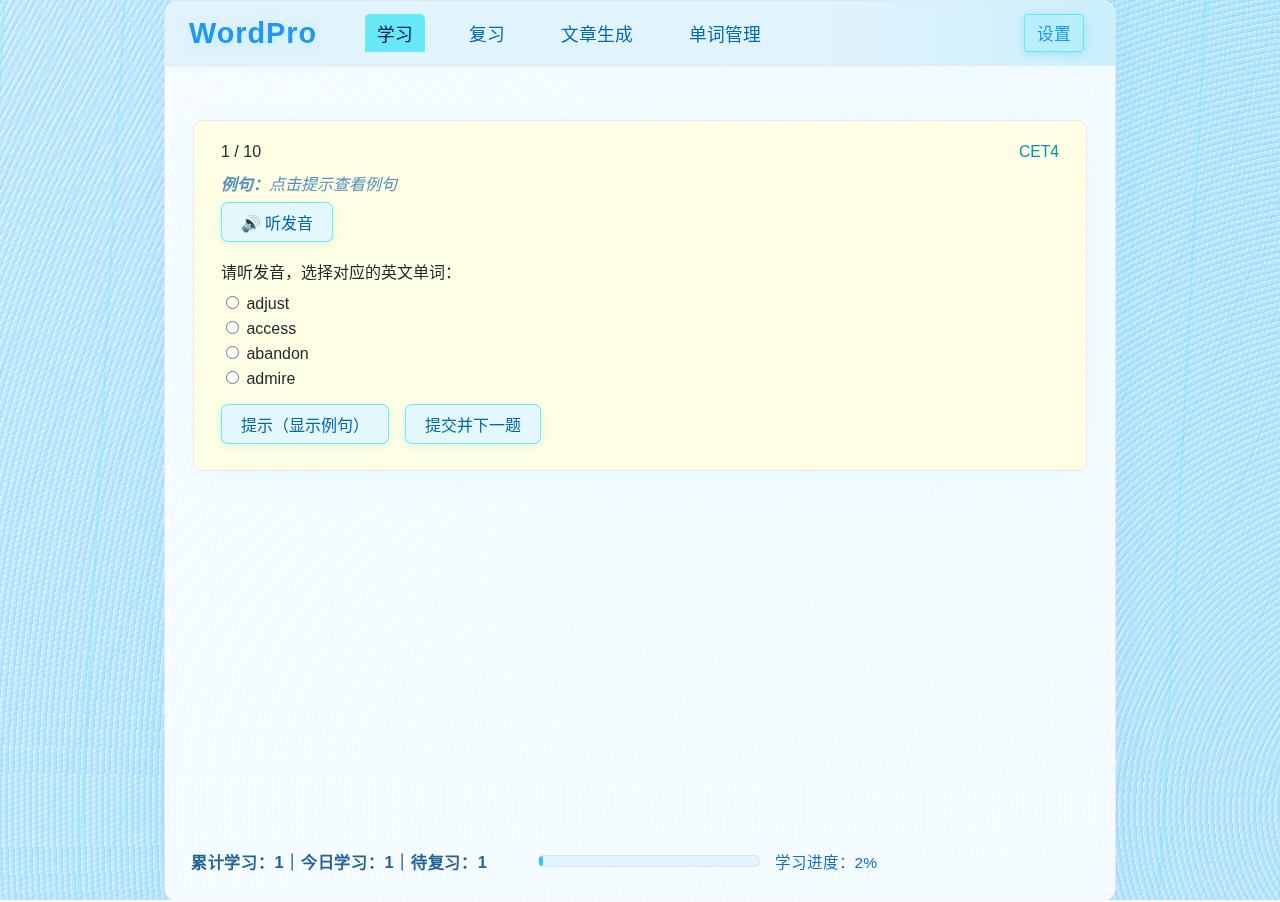
<file: index.html>
<!DOCTYPE html>
<html lang="zh-CN">
<head>
    <meta charset="UTF-8">
    <meta name="viewport" content="width=device-width, initial-scale=1.0">
    <title>单词学习系统</title>
    <link rel="stylesheet" href="style.css">
</head>
<body>
    <!-- 动态科技背景动画 -->
    <div id="tech-bg"></div>
    <!-- 主应用容器 -->
    <div id="app-root">
        <!-- 导航区域 -->
        <nav id="navbar">
            <div class="logo">WordPro</div>
            <ul class="nav-tabs">
                <li class="tab" data-tab="study">学习</li>
                <li class="tab" data-tab="review">复习</li>
                <li class="tab" data-tab="article">文章生成</li>
                <li class="tab" data-tab="words">单词管理</li>
            </ul>
        </nav>
        <!-- 动态内容区域（页面切换加载至此） -->
        <main id="main-panel"></main>
        <!-- 进度/统计显示区 -->
        <footer id="footer-stats">
            <div class="stats"></div>
            <div class="progress-bar-wrapper">
                <div class="progress-bar-bg">
                    <div class="progress-bar" style="width:0%"></div>
                </div>
                <span class="progress-text"></span>
            </div>
        </footer>
    </div>
  <script type="module" src="app.js"></script>
</body>
</html>
</file>
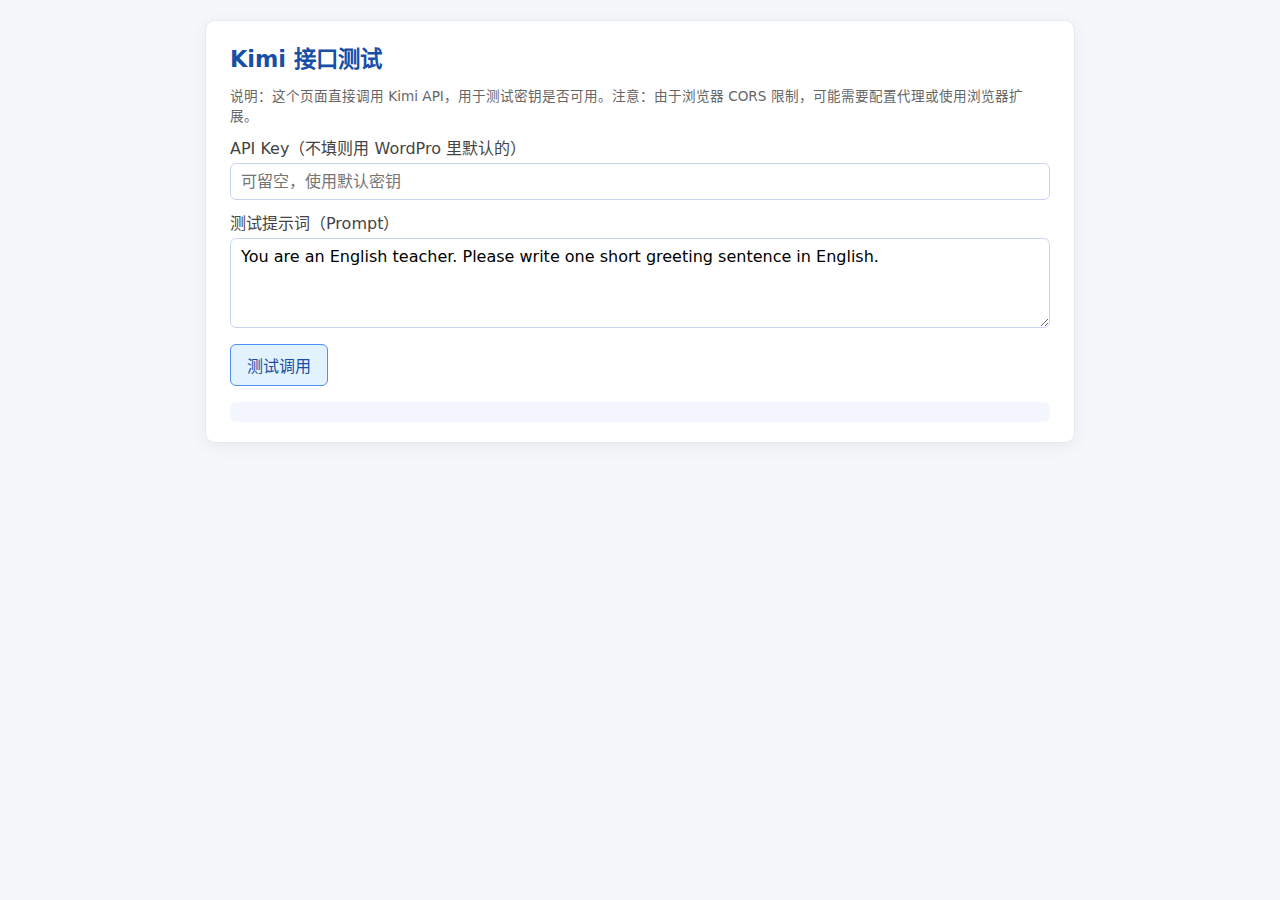
<file: kimi-test.html>
<!DOCTYPE html>
<html lang="zh-CN">
<head>
  <meta charset="UTF-8">
  <title>Kimi 接口测试 - WordPro</title>
  <style>
    body {
      font-family: system-ui, -apple-system, BlinkMacSystemFont, "Segoe UI", sans-serif;
      background:#f5f7fb;
      margin:0;
      padding:20px;
    }
    .wrap {
      max-width: 820px;
      margin:0 auto;
      background:#ffffff;
      border-radius:10px;
      padding:20px 24px;
      box-shadow:0 4px 18px rgba(0,0,0,.06);
      border:1px solid #e3e9f2;
    }
    h1 {font-size:1.4rem;margin:0 0 12px;color:#174ea6;}
    label {display:block;margin:10px 0 4px;color:#444;}
    input, textarea {
      width:100%;
      box-sizing:border-box;
      padding:8px 10px;
      border-radius:6px;
      border:1px solid #c9d5f0;
      font:inherit;
    }
    textarea {min-height:90px;resize:vertical;}
    button {
      margin-top:12px;
      padding:8px 16px;
      border-radius:6px;
      border:1px solid #4f8df9;
      background:#e3f2ff;
      color:#174ea6;
      font:inherit;
      cursor:pointer;
    }
    button:hover {background:#c9e2ff;}
    .result {
      margin-top:16px;
      padding:10px 12px;
      background:#f3f6ff;
      border-radius:6px;
      white-space:pre-wrap;
      font-size:0.95rem;
    }
    .error {color:#c62828;}
    .ok {color:#1b5e20;}
    .small {font-size:0.85rem;color:#666;margin-top:4px;}
  </style>
</head>
<body>
  <div class="wrap">
    <h1>Kimi 接口测试</h1>
    <div class="small">
      说明：这个页面直接调用 Kimi API，用于测试密钥是否可用。注意：由于浏览器 CORS 限制，可能需要配置代理或使用浏览器扩展。
    </div>

    <label>API Key（不填则用 WordPro 里默认的）</label>
    <input id="key" type="password" placeholder="可留空，使用默认密钥">

    <label>测试提示词（Prompt）</label>
    <textarea id="prompt">You are an English teacher. Please write one short greeting sentence in English.</textarea>

    <button id="run">测试调用</button>

    <div id="status" class="small"></div>
    <div id="output" class="result"></div>
  </div>

  <script>
    document.getElementById('run').onclick = async function () {
      const key = document.getElementById('key').value.trim();
      const prompt = document.getElementById('prompt').value.trim();
      const statusEl = document.getElementById('status');
      const outEl = document.getElementById('output');

      statusEl.textContent = '请求中...';
      outEl.textContent = '';

      try {
        // 使用默认密钥（如果用户未输入）
        const apiKey = key || 'sk-bHkQdxffxkZ2pU8OSzCoOzyByjIzgLK1rovMRwUIPm8q0s4K';
        if (!apiKey) {
          statusEl.innerHTML = '<span class="error">请提供 API Key</span>';
          return;
        }
        
        const resp = await fetch('https://api.moonshot.cn/v1/chat/completions', {
          method: 'POST',
          headers: { 
            'Content-Type': 'application/json',
            'Authorization': `Bearer ${apiKey}`
          },
          body: JSON.stringify({
            model: 'moonshot-v1-8k',
            messages: [
              { role: 'system', content: '你是一个英语老师。' },
              { role: 'user', content: prompt }
            ],
            temperature: 0.6
          })
        });
        const raw = await resp.text();

        let data;
        try {
          data = JSON.parse(raw);
        } catch (e) {
          // 不是 JSON，直接把原始响应展示出来，方便排错
          statusEl.innerHTML = '<span class="error">返回的不是 JSON（可能是 404 或服务器错误 HTML） - HTTP ' + resp.status + '</span>';
          outEl.textContent = raw;
          return;
        }

        if (!resp.ok) {
          statusEl.innerHTML = '<span class="error">调用失败，HTTP ' + resp.status + '</span>';
          outEl.textContent = JSON.stringify(data, null, 2);
          return;
        }

        const txt = (data.choices && data.choices[0] && data.choices[0].message && data.choices[0].message.content) || '';
        statusEl.innerHTML = '<span class="ok">调用成功</span>';
        outEl.textContent = txt || JSON.stringify(data, null, 2);
      } catch (e) {
        let errorMsg = e.message;
        if (errorMsg.includes('CORS') || errorMsg.includes('Failed to fetch')) {
          errorMsg += '（可能是 CORS 跨域问题，需要配置代理或使用浏览器扩展）';
        }
        statusEl.innerHTML = '<span class="error">请求异常：' + errorMsg + '</span>';
        outEl.textContent = '错误详情：' + e.stack || e.toString();
      }
    };
  </script>
</body>
</html>
</file>
<file: style.css>
/* ===== 浅色科技风格主题色 ===== */
:root {
    --primary: #2196f3;
    --secondary: #00bcd4;
    --accent: #67e8f9;
    --background: #f5faff;
    --bg-glass: rgba(255,255,255,0.85);
    --text: #24292f;
    --border: #e3e9ef;
}

body, html {
    height: 100%;
    margin: 0;
    padding: 0;
    background: var(--background);
    color: var(--text);
    font-family: 'Segoe UI', 'Helvetica Neue', Arial, sans-serif;
    min-height: 100vh;
    box-sizing: border-box;
    overflow-x: hidden;
}

#tech-bg {
    position: fixed;
    z-index: 0;
    width: 100vw;
    height: 100vh;
    top:0; left:0;
    overflow: hidden;
    pointer-events: none;
    background: linear-gradient(120deg, #f0f7ff 0%, #daf3fc 60%, #e3f2fd 100%);
}

#tech-bg::before { /* 动态点阵动画 */
    content: '';
    position: absolute;
    width: 200vw;
    height: 200vh;
    left: -50vw; top: -50vh;
    background: repeating-radial-gradient(circle at 15% 20%, #81d4fa55 2px, transparent 7px),
        repeating-radial-gradient(circle at 80% 70%, #29b6f655 2px, transparent 8px);
    animation: bg-move 10s linear infinite alternate;
    opacity: 1;
}
@keyframes bg-move {
    0% { transform: translate(0,0) scale(1); }
    100% { transform: translate(30px, 40px) scale(1.03); }
}
#tech-bg::after { /* 发光线条动态动画 */
    content: '';
    position: absolute;
    width: 100vw;
    height: 100vh;
    left: 0; top: 0;
    background: repeating-linear-gradient(112deg, #2196f317 0 1px, transparent 2px 70px),
        repeating-linear-gradient(273deg, #67e8f980 0 1px, transparent 3px 120px);
    opacity: 0.65;
    animation: bg-float 8s ease-in-out infinite alternate;
}
@keyframes bg-float {
    0% { transform: translateY(-8px); }
    100% { transform: translateY(9px); }
}

#app-root {
    position: relative;
    z-index: 1;
    max-width: 950px;
    margin: 0 auto;
    min-height: 100vh;
    background: var(--bg-glass);
    box-shadow: 0 8px 36px 0 #35a6ee0d;
    border-radius: 14px;
    display: flex;
    flex-direction: column;
    border: 1.5px solid var(--border);
}

/* ====== 导航栏 ====== */
#navbar {
    display: flex;
    align-items: center;
    height: 64px;
    background: linear-gradient(90deg, #e1f3fc 70%, #caf0fc 99%);
    padding: 0 24px;
    border-bottom: 1px solid var(--border);
    border-top-left-radius: 14px;
    border-top-right-radius: 14px;
    box-shadow: 0 2px 8px 0 #39c9fa0d;
    user-select: none;
}
.logo {
    font-size: 1.8em;
    color: var(--primary);
    font-weight: 700;
    letter-spacing: 1px;
    margin-right: 32px;
    text-shadow: 0 2px 12px #67e8f944;
}
.nav-tabs {
    list-style: none;
    display: flex;
    margin: 0; padding: 0;
}
.nav-tabs .tab {
    font-size: 1.11em;
    color: #026ab3;
    font-weight: 500;
    margin: 0 16px;
    padding: 6px 12px;
    border-radius: 5px 5px 0 0;
    cursor: pointer;
    transition: background .18s, color .2s;
    position: relative;
}
.nav-tabs .tab.active,
.nav-tabs .tab:hover {
    background: var(--accent);
    color: #0b234a;
}

/* ===== 主内容区域 ===== */
#main-panel {
    flex: 1 1 auto;
    padding: 36px 28px 24px 28px;
    display: flex;
    flex-direction: column;
    min-height: 360px;
    transition: background .25s;
    /* 后续JS切换页面内容 */
}

/* ===== 进度条和统计 ===== */
#footer-stats {
    min-height: 56px;
    display: flex;
    gap: 34px;
    align-items: center;
    padding: 0 26px 12px 26px;
    background: none;
}
.stats {
    flex: none;
    font-size: 1.02em;
    color: #256195;
    font-weight: 600;
    letter-spacing: 0.7px;
    margin-right: 16px;
}
.progress-bar-wrapper {
    flex: 1 1 auto;
    display: flex;
    align-items: center;
    gap: 8px;
}
.progress-bar-bg {
    width: 220px; height: 10px;
    background: #e3f3fe;
    border-radius: 5px;
    overflow: hidden;
    border: 1px solid #d3e6fa;
    margin-right: 7px;
}
.progress-bar {
    height: 100%;
    background: linear-gradient(90deg, #2196f3 10%, #00bcd4 85%);
    box-shadow: 0 2px 16px #67e8f980 inset;
    border-radius: 5px;
    width: 0%;
    transition: width 0.7s cubic-bezier(.52,.34,.18,1.2);
}
.progress-text {
    font-size: .97em;
    color: #176fc5;
    font-weight: 500;
    text-shadow: 0 0 6px #a5f9ff45;
}

/* 卡片/弹窗等（后续细化） */
.word-card, .modal {
    background: #fffedfda;
    border-radius: 10px;
    box-shadow: 0 6px 36px -12px #00d6ff1f;
    border: 1.5px solid var(--border);
    margin: 18px 0;
    padding: 22px 27px;
    transition: box-shadow .19s;
}
.word-card:hover {
    box-shadow: 0 6px 26px -5px #00cbfc33;
}

.hl-word {
    background: linear-gradient(90deg, #81d4fa66 30%, #bae9ef72 100%);
    color: #0468a1;
    font-weight: 700;
    padding: 2px 4px;
    border-radius: 5px;
    box-shadow: 0 0 6px #009eff16;
    margin: 0 1px;
}
.word-main-word { font-size: 1.25em; color:#176fc5; font-weight:700; margin-right: .5em;}
.word-main-phonetic {font-size:1.06em;color:#00bcd4;margin-right:9px;}
.word-level {font-size:0.98em;color:#0097a7;}
.word-def {margin-top:14px; color:#214060; font-size:1.1em;}
.word-example {margin:10px 0 0 0;color:#568fbb;font-style:italic;}
.word-actions {margin-top:20px;display:flex;gap:15px;}
.word-actions button {font-size:1em;padding:8px 19px;border-radius:6px;border:none;cursor:pointer;box-shadow:0 2px 8px #67e8f943,0 0 0 #57e9fa66;transition:background .15s,color .15s;}
.word-actions .btn-known{background:#e3f7fc;color:#176fc5;}
.word-actions .btn-unknown{background:#ffebee;color:#d1144b;}
.word-actions button:hover {background:var(--accent); color:#083359;}
.word-actions button:active { box-shadow:0 4px 20px #0388e62f,0 0 0 3px #afffff80; transform:scale(0.98); }
#main-panel .word-card, #main-panel .modal {transition: box-shadow .19s, transform .17s;}
#main-panel .word-card:active{ transform:scale(.99) rotateZ(-0.6deg); filter:brightness(1.08);}
#main-panel .main-article span.hl-word {
    animation: word-flash 0.7s cubic-bezier(.6,.09,.57,1.28) alternate;
}
@keyframes word-flash {0%{background:#fffdeea0;box-shadow:0 0 3px #67e8f91e;}100%{background:#bff7fe;box-shadow:0 2px 24px #00d7ff44;}}
[data-empty]{ color:#babfd8; opacity:.7; text-align:center; font-size:1.12em;}
.word-progress-indicator{ margin-top:18px; color:#bbb; font-size:0.97em; text-align:right;}

.main-article {margin:22px 2px 5px 2px; font-size:1.1em; letter-spacing:.02em; line-height:1.65;}

.words-table {
    border-collapse: collapse;
    width: 100%;
    font-size: 1em;
    background: #faffffcc;
    margin: 0;
}
.words-table th, .words-table td {
    border: 1px solid #e3e9ef;
    padding: 7px 9px;
    text-align: left;
}
.words-table th {
    background: #e5f2fa; color: #1a86ba; font-weight: 600;
}
.words-table tr:nth-child(even) { background: #f0f8ff77; }
#main-panel button, #main-panel input[type='file']::-webkit-file-upload-button {
    background: #e3f7fc;
    border: 1px solid #67e8f9ee;
    color: #0468a1;
    font-size: 1em;
    border-radius:7px;
    box-shadow: 0 2px 8px #00bcd425;
    padding: 7px 19px;
    cursor: pointer;
    margin-right: 6px;
    transition:background .16s, box-shadow .15s;
}
#main-panel button:hover, #main-panel input[type='file']::-webkit-file-upload-button:hover {
    background: var(--accent);
    color:#073568;
}
.import-status { font-size:.98em; min-height:20px; }

#set-group-btn {
    background: #e3f7fc;
    border: 1px solid #67e8f9ee;
    color: #0a6cae;
    font-size: 1.05em;
    border-radius:7px;
    box-shadow: 0 2px 8px #00bcd443;
    padding:7px 21px;margin-left:auto;cursor:pointer;
    margin-right:7px;
    transition:background .16s,font-weight .13s;
}
#set-group-btn:hover { background: var(--accent); color:#083359; font-weight:600; }
/* 移除shake等相关动效及抖动 */
#main-panel .word-card:active, .shake { transform:none !important; filter:none !important; animation:none !important;}
@keyframes shake{} /* dummy for removal */


/* 响应式预留 */
@media (max-width: 700px) {
    #app-root { max-width: 100vw; border-radius: 0; }
    #main-panel { padding: 13px 1vw 8px 1vw; }
    #navbar { padding: 0 2vw; }
    #footer-stats{ padding: 0 2vw 12px 2vw; }
    .progress-bar-bg { width: 99px;}
    .words-table th,.words-table td{font-size:.93em;padding:4px 4px;}
}
@media (max-width: 500px) {
    .logo {font-size:1.05em;}
    .nav-tabs .tab {margin:0 4px;font-size:0.92em;padding:4px 7px;}
    .word-card, .modal {padding:9px 4vw;}
    .stats, .progress-text {font-size:0.85em;}
    .words-table th,.words-table td{font-size:.82em;padding:3px 2px;}
    .main-article {font-size:.98em;}
}
/* 新增样式 - 支持升级后的四按钮交互 */
.quiz-btns {
    display: flex;
    gap: 10px;
    margin: 15px 0;
}

.quiz-know-btn, .quiz-fuzzy-btn, .quiz-un-btn, .quiz-hint-btn {
    padding: 8px 16px;
    border: none;
    border-radius: 6px;
    cursor: pointer;
    font-size: 0.95em;
    transition: all 0.2s;
}

.quiz-know-btn {
    background: #e8f5e8;
    color: #2e7d32;
}

.quiz-fuzzy-btn {
    background: #fff3e0;
    color: #ef6c00;
}

.quiz-un-btn {
    background: #ffebee;
    color: #c62828;
}

.quiz-hint-btn {
    background: #e3f2fd;
    color: #1565c0;
}

.quiz-know-btn:hover, .quiz-fuzzy-btn:hover, .quiz-un-btn:hover, .quiz-hint-btn:hover {
    transform: translateY(-2px);
    box-shadow: 0 4px 8px rgba(0,0,0,0.1);
}

#set-group-btn {
    background: rgba(103, 232, 249, 0.2);
    border: 1px solid var(--accent);
    color: var(--primary);
    padding: 6px 12px;
    border-radius: 4px;
    cursor: pointer;
    margin-left: auto;
}
</file>
